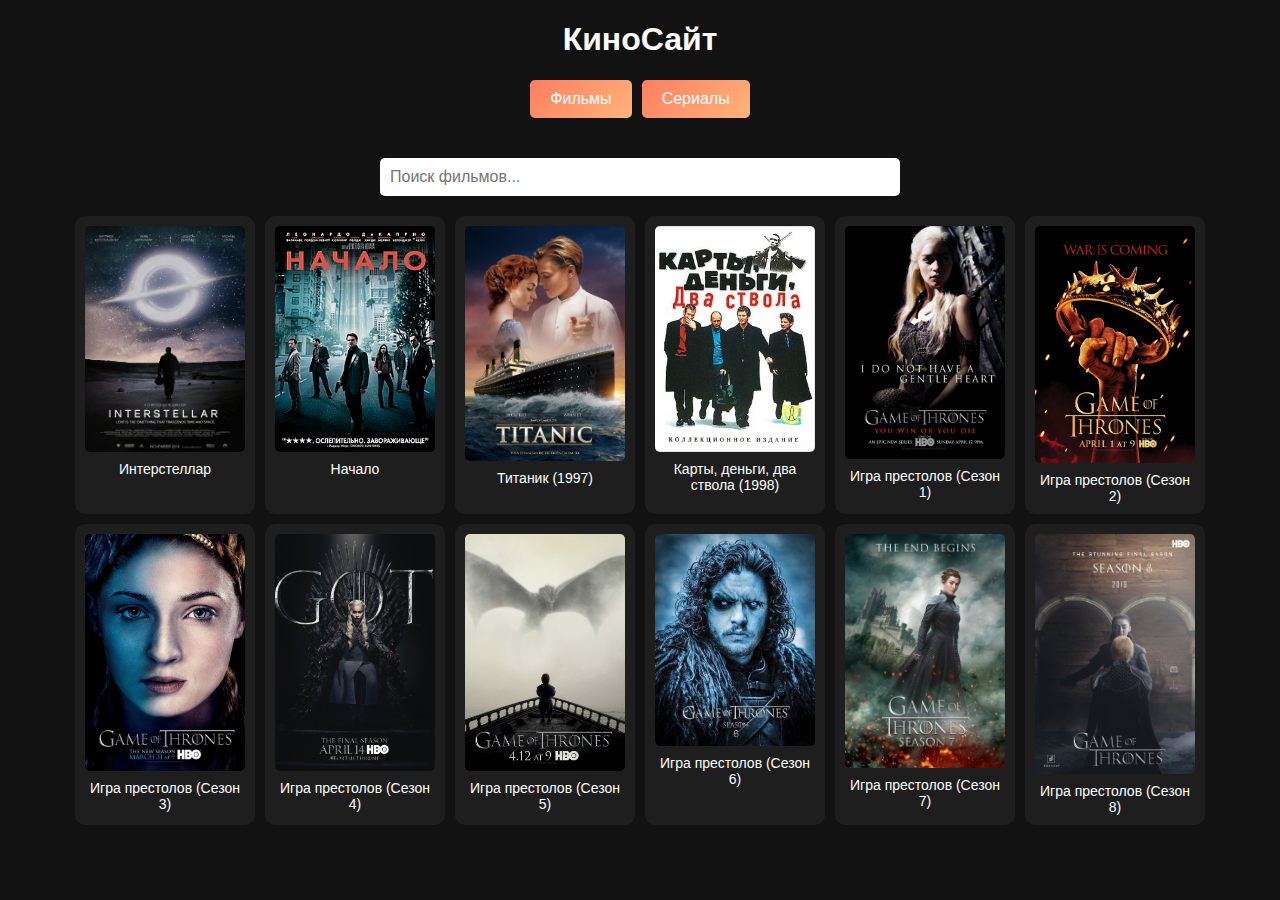
<file: index.html>
<!DOCTYPE html>
<html lang="ru">
<head>
    <meta charset="UTF-8">
    <meta name="viewport" content="width=device-width, initial-scale=1.0">
    <title>КиноСайт</title>
    <link rel="stylesheet" href="https://cdn.plyr.io/3.7.8/plyr.css">
    <style>
        body { font-family: Arial, sans-serif; background: #121212; color: white; text-align: center; margin: 0; padding: 0; }
        .search-bar { margin: 20px; padding: 10px; width: 90%; max-width: 500px; border-radius: 5px; border: none; outline: none; font-size: 16px; }
        .button-container { margin: 20px; display: flex; justify-content: center; gap: 10px; flex-wrap: wrap; }
        .button {
            padding: 10px 20px;
            cursor: pointer;
            background: linear-gradient(135deg, #ff7e5f, #feb47b);
            color: white;
            border: none;
            border-radius: 5px;
            font-size: 16px;
            transition: transform 0.2s ease, box-shadow 0.2s ease;
        }
        .button:hover {
            transform: scale(1.05);
            box-shadow: 0px 4px 10px rgba(255, 126, 95, 0.5);
        }
        .movie-container { display: flex; flex-wrap: wrap; justify-content: center; gap: 10px; }
        .movie { padding: 10px; background: #1e1e1e; border-radius: 10px; cursor: pointer; width: 160px; transition: transform 0.3s ease; }
        .movie:hover { transform: scale(1.1); }
        .movie img { width: 100%; border-radius: 5px; }
        .movie-title { font-size: 14px; margin-top: 5px; }
        .player-container { display: none; position: fixed; top: 50%; left: 50%; transform: translate(-50%, -50%); width: 90%; max-width: 800px; background: #222; padding: 20px; border-radius: 10px; box-shadow: 0 0 15px rgba(0, 0, 0, 0.5); }
        .player-footer { display: flex; justify-content: space-between; align-items: center; margin-top: 10px; flex-wrap: wrap; }
        .close-button { cursor: pointer; padding: 10px 15px; background: red; color: white; border: none; border-radius: 5px; position: absolute; bottom: -50px; right: 10px; }
        .episode-selector { display: none; gap: 10px; justify-content: center; flex-wrap: wrap; margin-top: 10px; }
        .episode { cursor: pointer; padding: 5px 10px; background: #444; border-radius: 5px; transition: background 0.3s ease; }
        .episode:hover { background: #666; }
    </style>
</head>
<body>
    <h1>КиноСайт</h1>
    <div class="button-container">
        <button class="button" onclick="filterContent('movies')">Фильмы</button>
        <button class="button" onclick="filterContent('series')">Сериалы</button>
    </div>
    <input type="text" id="search" class="search-bar" placeholder="Поиск фильмов...">
    <div id="movies" class="movie-container"></div>
    <div id="playerContainer" class="player-container">
        <video id="videoPlayer" class="plyr" controls></video>
        <div id="episodeSelector" class="episode-selector"></div>
        <button class="close-button" onclick="closePlayer()">Закрыть</button>
    </div>
    <script src="https://cdn.plyr.io/3.7.8/plyr.js"></script>
    <script>
        let movies = [];
        fetch('movies.json')
            .then(response => response.json())
            .then(data => {
                movies = data;
                displayMovies(movies);
            });
        
        function displayMovies(movieList) {
            const container = document.getElementById('movies');
            container.innerHTML = '';
            movieList.forEach(movie => {
                const movieEl = document.createElement('div');
                movieEl.classList.add('movie');
                movieEl.innerHTML = `<img src="${movie.poster}" alt="${movie.title}" onclick="selectMovie('${movie.title}')">` +
                                    `<div class="movie-title">${movie.title}</div>`;
                container.appendChild(movieEl);
            });
        }
        
        function filterContent(type) {
            if (type === 'movies') {
                displayMovies(movies.filter(movie => movie.video));
            } else if (type === 'series') {
                displayMovies(movies.filter(movie => movie.episodes));
            }
        }
        
        function selectMovie(title) {
            let selectedMovie = movies.find(movie => movie.title === title);
            const episodeSelector = document.getElementById('episodeSelector');
            if (selectedMovie.video) {
                episodeSelector.style.display = 'none';
                playMovie(selectedMovie.video);
            } else if (selectedMovie.episodes) {
                episodeSelector.style.display = 'flex';
                displayEpisodes(selectedMovie);
                playMovie(selectedMovie.episodes[0]);
            }
        }
        
        function displayEpisodes(series) {
            const container = document.getElementById('episodeSelector');
            container.innerHTML = '';
            series.episodes.forEach((episode, index) => {
                const episodeEl = document.createElement('div');
                episodeEl.classList.add('episode');
                episodeEl.textContent = `Серия ${index + 1}`;
                episodeEl.onclick = () => playMovie(episode);
                container.appendChild(episodeEl);
            });
        }
        
        function playMovie(url) {
            if (!url) return;
            const playerContainer = document.getElementById('playerContainer');
            const video = document.getElementById('videoPlayer');
            video.src = url;
            playerContainer.style.display = 'block';
            video.play();
            new Plyr(video);
        }
        
        function closePlayer() {
            document.getElementById('playerContainer').style.display = 'none';
        }
    </script>
</body>
</html>
</file>
